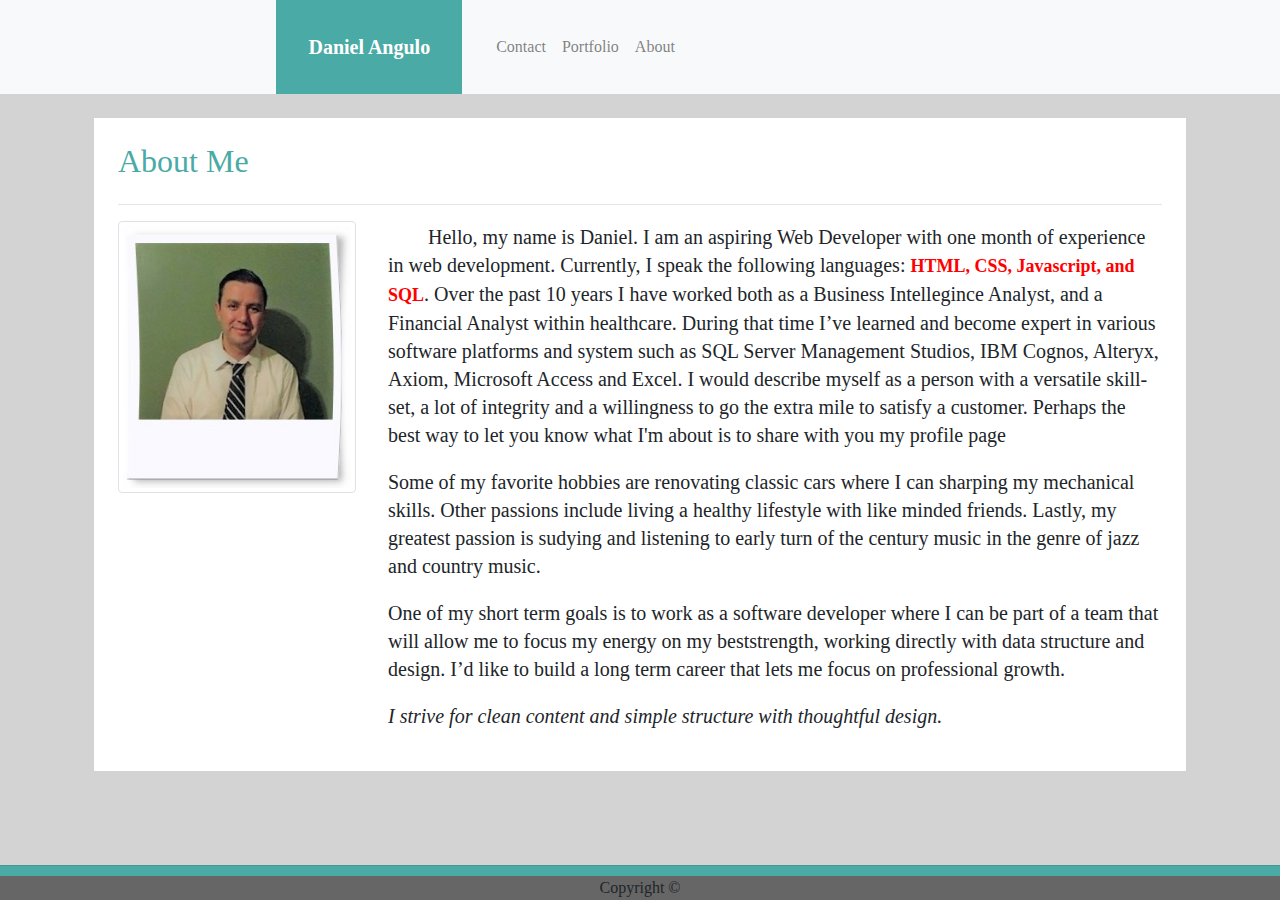
<file: index.html>
<!DOCTYPE html>
<html lang="en">

<head>
    <meta charset="UTF-8">
    <meta name="viewport" content="width=device-width, initial-scale=1.0">
    <meta http-equiv="X-UA-Compatible" content="ie=edge">
    <title>About Me</title>
    <!--Adding style sheet: reset-->
    <link rel="stylesheet" href="css/reset.css">
    <!--Adding jquery, bootstrap-->
    <script src="https://code.jquery.com/jquery-3.2.1.slim.min.js"
        integrity="sha384-KJ3o2DKtIkvYIK3UENzmM7KCkRr/rE9/Qpg6aAZGJwFDMVNA/GpGFF93hXpG5KkN" crossorigin="anonymous">
    </script>
    <script src="https://cdnjs.cloudflare.com/ajax/libs/popper.js/1.12.3/umd/popper.min.js"
        integrity="sha384-vFJXuSJphROIrBnz7yo7oB41mKfc8JzQZiCq4NCceLEaO4IHwicKwpJf9c9IpFgh" crossorigin="anonymous">
    </script>
    <script src="https://maxcdn.bootstrapcdn.com/bootstrap/4.0.0-beta.2/js/bootstrap.min.js"
        integrity="sha384-alpBpkh1PFOepccYVYDB4do5UnbKysX5WZXm3XxPqe5iKTfUKjNkCk9SaVuEZflJ" crossorigin="anonymous">
    </script>
    <link rel="stylesheet" href="https://stackpath.bootstrapcdn.com/bootstrap/4.4.1/css/bootstrap.min.css"
        integrity="sha384-Vkoo8x4CGsO3+Hhxv8T/Q5PaXtkKtu6ug5TOeNV6gBiFeWPGFN9MuhOf23Q9Ifjh" crossorigin="anonymous">
    <link rel="stylesheet" type="text/css" href="css/style.css">
</head>
<!--The begging of the body-->

<body class="box-set">
    <!--Nav bar with collapse feature-->
    <nav class="navbar navbar-expand-lg navbar-light bg-light">

        <!--Navbar Brand-->
        <a id="navbarheader" class="navbar-brand" href="#">Daniel Angulo</a>

        <!--Collapse button-->
        <button class="navbar-toggler" type="button" data-toggle="collapse" data-target="#navbarSupportedContent"
            aria-controls="navbarSupportedContent" aria-expanded="false" aria-label="Toggle navigation">
            <span class="navbar-toggler-icon"></span>
        </button>
        <div class="collapse navbar-collapse" id="navbarSupportedContent">
            <ul class="navbar-nav mr-auto">
                <li class="nav-item dropdown">
                    <a class="nav-link" href="contact.html">Contact <span class="sr-only">(current)</span></a>
                </li>
                <li class="nav-item">
                    <a class="nav-link" href="portfolio.html">Portfolio</a>
                </li>
                <li class="nav-item">
                    <a class="nav-link" href="index.html">About</a>
                </li>
            </ul>
        </div>
    </nav>

    <div class="container">
        <div class="row">
            <div class="col-md-12">
                <h2 id="headerTwoText">About Me</h2>
            </div>
        </div>
        <div class="row">
            <div class="col-md-12">
                <hr id="bio-line">
            </div>
        </div>
        <div class="row">
            <div class="col-md-3">
                <img id="smallpic" class="headshot img-thumbnail" src="images/headshot.jpg">
            </div>
            <div class="col-md-9">
                <p id="firstP" class="context"> Hello, my name is Daniel. I am an aspiring Web Developer with one month
                    of experience in web development. Currently, I speak the following languages: <span
                        id="webLanguage">HTML, CSS, Javascript, and SQL</span>.
                    Over the past 10 years I have worked both as a Business Intellegince Analyst,
                    and a Financial Analyst within healthcare. During that time I’ve learned and become expert in
                    various software
                    platforms and system such as SQL Server Management Studios, IBM Cognos, Alteryx, Axiom, Microsoft
                    Access and Excel.
                    I would describe myself as a person with a versatile skill-set, a lot of integrity and a willingness
                    to go the extra mile to satisfy a customer. Perhaps the best way to let you know what I'm about is
                    to
                    share with you my profile page</p>

                <p class="context">Some of my favorite hobbies are renovating classic cars where I can sharping my
                    mechanical skills. Other passions include living a healthy lifestyle with like minded friends.
                    Lastly, my
                    greatest passion is sudying and listening to early turn of the century music in the genre of jazz
                    and country music. </p>

                <p class="context"> One of my short term goals is to work as a software developer where I can be part of
                    a team that will allow me to focus my energy on my beststrength, working directly with data
                    structure and design. I’d like to build
                    a long term career that lets me focus on professional growth.</p>

                <p class="context"> <span id="brand">I strive for clean content and simple structure with thoughtful
                        design.</span> </p>
            </div>

        </div>

    </div>
    <!--second container to hold horizontal line and footer-->
    <div id="container2">
        <hr id="container-line" class="col-md-12">
        <footer id="footer" class="col-md-12">Copyright &#169;</footer>
    </div>
</body>

</html>
</file>
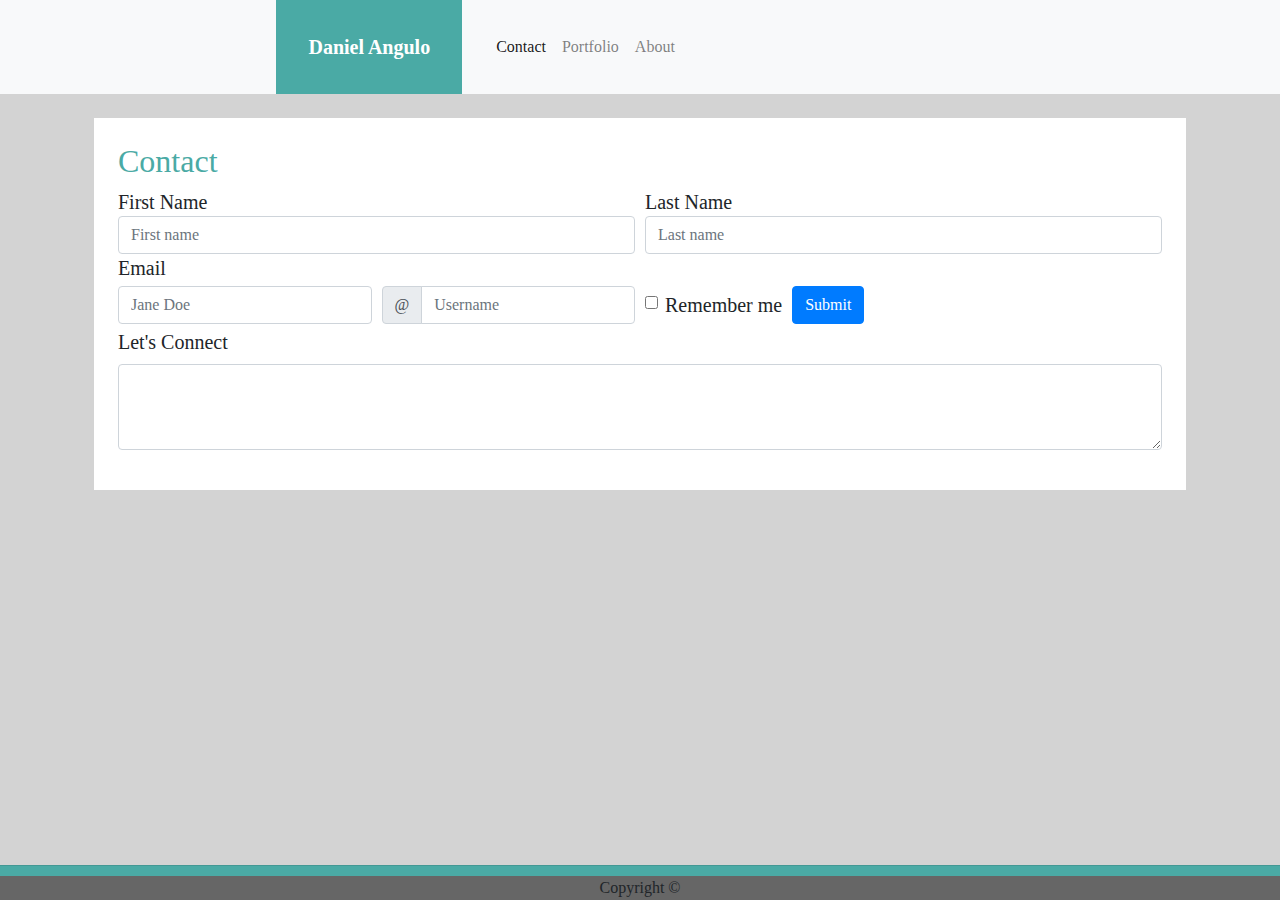
<file: contact.html>
<!DOCTYPE html>
<html lang="en">

<head>
    <meta charset="UTF-8">
    <meta name="viewport" content="width=device-width, initial-scale=1.0">
    <meta http-equiv="X-UA-Compatible" content="ie=edge">
    <title>Contact</title>
     <!--Adding style sheet: reset-->
     <link rel="stylesheet" href="css/reset.css">
     <!--Adding jquery, bootstrap-->
     <script src="https://code.jquery.com/jquery-3.2.1.slim.min.js" integrity="sha384-KJ3o2DKtIkvYIK3UENzmM7KCkRr/rE9/Qpg6aAZGJwFDMVNA/GpGFF93hXpG5KkN" crossorigin="anonymous"></script>
     <script src="https://cdnjs.cloudflare.com/ajax/libs/popper.js/1.12.3/umd/popper.min.js" integrity="sha384-vFJXuSJphROIrBnz7yo7oB41mKfc8JzQZiCq4NCceLEaO4IHwicKwpJf9c9IpFgh" crossorigin="anonymous"></script>
     <script src="https://maxcdn.bootstrapcdn.com/bootstrap/4.0.0-beta.2/js/bootstrap.min.js" integrity="sha384-alpBpkh1PFOepccYVYDB4do5UnbKysX5WZXm3XxPqe5iKTfUKjNkCk9SaVuEZflJ" crossorigin="anonymous"></script>
    <link rel="stylesheet" href="https://stackpath.bootstrapcdn.com/bootstrap/4.4.1/css/bootstrap.min.css"
        integrity="sha384-Vkoo8x4CGsO3+Hhxv8T/Q5PaXtkKtu6ug5TOeNV6gBiFeWPGFN9MuhOf23Q9Ifjh" crossorigin="anonymous">
    <link rel="stylesheet" type="text/css" href="css/style.css">
</head>
<!--Nav bar with collapse feature-->
<body class="box-set">
    <nav class="navbar navbar-expand-lg navbar-light bg-light">
        <a id="navbarheader" class="navbar-brand" href="index.html">Daniel Angulo</a>
        <button class="navbar-toggler" type="button" data-toggle="collapse" data-target="#navbarSupportedContent"
            aria-controls="navbarSupportedContent" aria-expanded="false" aria-label="Toggle navigation">
            <span class="navbar-toggler-icon"></span>
        </button>
        <div class="collapse navbar-collapse" id="navbarSupportedContent">
            <ul class="navbar-nav mr-auto">
                <li class="nav-item active">
                    <a class="nav-link" href="contact.html">Contact <span class="sr-only">(current)</span></a>
                </li>
                <li class="nav-item">
                    <a class="nav-link" href="portfolio.html">Portfolio</a>
                </li>
                <li class="nav-item">
                    <a class="nav-link" href="index.html">About</a>
                </li>
            </ul>
        </div>
    </nav>
    <!--Container section that holds main content-->
    <div class="container">
        <div class="row">
            <div id="headerTwoText" class="col-md-12">
                <h2>Contact</h2>
            </div>
        </div>
        <!--first form to enter contact name-->
        <div class="row">
            <div class="col-md-12">
                <form>
                    <div class="form-row">
                        <div class="col">First Name<br>
                            <input type="text" class="form-control" placeholder="First name">
                        </div>
                        <div class="col">Last Name<br>
                            <input type="text" class="form-control" placeholder="Last name">
                        </div>
                    </div>
                </form>
            </div>
        </div>
        <!--second form to enter email info-->
        <div class="row">
            <div class="col-md-12">
                <form>Email
                    <div class="form-row align-items-center">
                        <div class="col-sm-3 my-1">
                            <label class="sr-only" for="inlineFormInputName">Name</label>
                            <input type="text" class="form-control" id="inlineFormInputName" placeholder="Jane Doe">
                        </div>
                        <div class="col-sm-3 my-1">
                            <label class="sr-only" for="inlineFormInputGroupUsername">Username</label>
                            <div class="input-group">
                                <div class="input-group-prepend">
                                    <div class="input-group-text">@</div>
                                </div>
                                <input type="text" class="form-control" id="inlineFormInputGroupUsername"
                                    placeholder="Username">
                            </div>
                        </div>
                        <div class="col-auto my-1">
                            <div class="form-check">
                                <input class="form-check-input" type="checkbox" id="autoSizingCheck2">
                                <label class="form-check-label" for="autoSizingCheck2">
                                    Remember me
                                </label>
                            </div>
                        </div>
                        <div class="col-auto my-1">
                            <button type="submit" class="btn btn-primary">Submit</button>
                        </div>
                    </div>
                </form>
            </div>
        </div>
        <!--third form to enter message-->
        <div class="row">
            <div class="col-md-12">
                <form>
                    <div class="form-group">
                        <label for="exampleFormControlTextarea1">Let's Connect</label>
                        <textarea class="form-control" id="exampleFormControlTextarea1" rows="3"></textarea>
                    </div>
                </form>
            </div>
        </div>
    </div>
    <!--second container to hold horizontal line and footer-->
    <div id="container2">
        <hr id="container-line" class="col-md-12">
        <footer id="footer" class="col-md-12">Copyright &#169;</footer>
    </div>
</body>
</html>
</file>
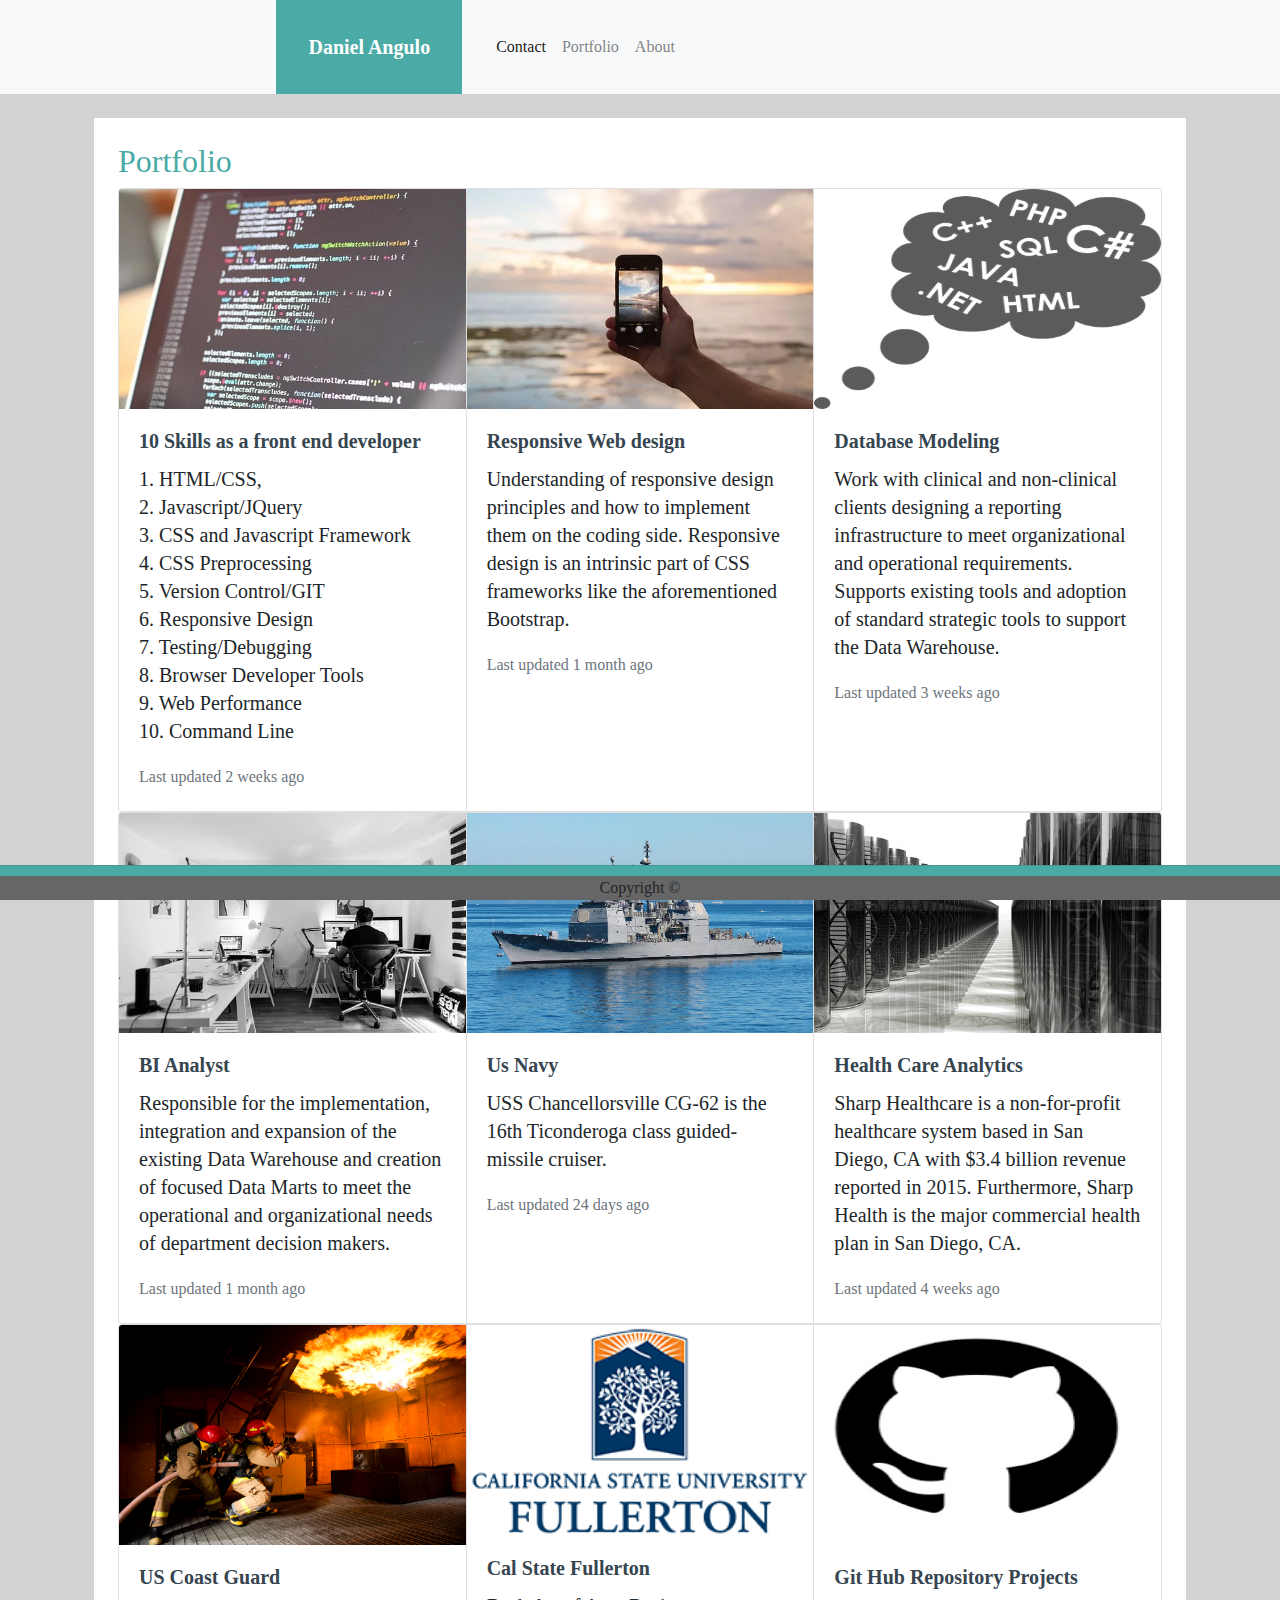
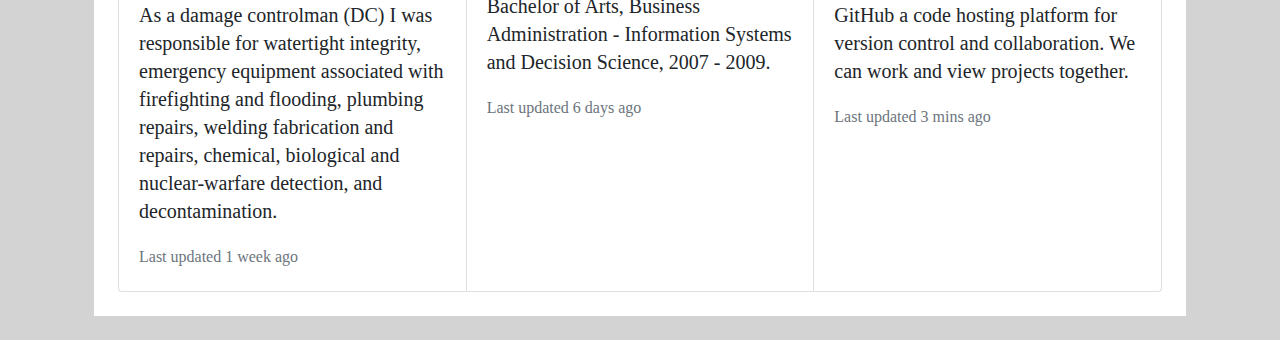
<file: portfolio.html>
<!DOCTYPE html>
<html lang="en">

<head>
  <meta charset="UTF-8">
  <meta name="viewport" content="width=device-width, initial-scale=1.0">
  <meta http-equiv="X-UA-Compatible" content="ie=edge">
  <title>Portfolio</title>
  <!--Adding style sheet: reset-->
  <link rel="stylesheet" href="css/reset.css">
  <!--Adding jquery, bootstrap-->
  <script src="https://code.jquery.com/jquery-3.2.1.slim.min.js"
    integrity="sha384-KJ3o2DKtIkvYIK3UENzmM7KCkRr/rE9/Qpg6aAZGJwFDMVNA/GpGFF93hXpG5KkN" crossorigin="anonymous">
  </script>
  <script src="https://cdnjs.cloudflare.com/ajax/libs/popper.js/1.12.3/umd/popper.min.js"
    integrity="sha384-vFJXuSJphROIrBnz7yo7oB41mKfc8JzQZiCq4NCceLEaO4IHwicKwpJf9c9IpFgh" crossorigin="anonymous">
  </script>
  <script src="https://maxcdn.bootstrapcdn.com/bootstrap/4.0.0-beta.2/js/bootstrap.min.js"
    integrity="sha384-alpBpkh1PFOepccYVYDB4do5UnbKysX5WZXm3XxPqe5iKTfUKjNkCk9SaVuEZflJ" crossorigin="anonymous">
  </script>
  <link rel="stylesheet" href="https://stackpath.bootstrapcdn.com/bootstrap/4.4.1/css/bootstrap.min.css"
    integrity="sha384-Vkoo8x4CGsO3+Hhxv8T/Q5PaXtkKtu6ug5TOeNV6gBiFeWPGFN9MuhOf23Q9Ifjh" crossorigin="anonymous">
  <link rel="stylesheet" type="text/css" href="css/style.css">
</head>
<!--Nav bar with collapse feature-->

<body class="box-set">
  <nav class="navbar navbar-expand-lg navbar-light bg-light">
    <a id="navbarheader" class="navbar-brand" href="index.html">Daniel Angulo</a>
    <button class="navbar-toggler" type="button" data-toggle="collapse" data-target="#navbarSupportedContent"
      aria-controls="navbarSupportedContent" aria-expanded="false" aria-label="Toggle navigation">
      <span class="navbar-toggler-icon"></span>
    </button>
    <div class="collapse navbar-collapse" id="navbarSupportedContent">
      <ul class="navbar-nav mr-auto">
        <li class="nav-item active">
          <a class="nav-link" href="contact.html">Contact <span class="sr-only">(current)</span></a>
        </li>
        <li class="nav-item">
          <a class="nav-link" href="portfolio.html">Portfolio</a>
        </li>
        <li class="nav-item">
          <a class="nav-link" href="index.html">About</a>
        </li>
      </ul>
    </div>
  </nav>

  <div class="container">
    <div class="row">
      <div class="col-md-12">
        <h2 id="headerTwoText">Portfolio</h2>
      </div>
    </div>
    <div class="card-group">
      <div class="card">
        <img id="cardImage" src="images/pic2.jpg" class="card-img-top" alt="...">
        <div class="card-body">
          <h5 class="card-title">10 Skills as a front end developer</h5>
          <p class="card-text">1. HTML/CSS,<br>2. Javascript/JQuery<br>3. CSS and Javascript Framework<br>
            4. CSS Preprocessing<br>5. Version Control/GIT<br>6. Responsive Design<br>
            7. Testing/Debugging<br>8. Browser Developer Tools<br>9. Web Performance<br>
            10. Command Line</p>
          <p class="card-text"><small class="text-muted">Last updated 2 weeks ago</small></p>
        </div>
      </div>
      <div class="card">
        <img id="cardImage" src="images/pic5.jpg" class="card-img-top" alt="...">
        <div class="card-body">
          <h5 class="card-title">Responsive Web design</h5>
          <p class="card-text">Understanding of responsive design principles and how to implement
            them on the coding side. Responsive design is an intrinsic part of CSS frameworks like
            the aforementioned Bootstrap.</p>
          <p class="card-text"><small class="text-muted">Last updated 1 month ago</small></p>
        </div>
      </div>
      <div class="card">
        <img id="cardImage" src="images/pic6.jpg" class="card-img-top" alt="...">
        <div class="card-body">
          <h5 class="card-title">Database Modeling</h5>
          <p class="card-text">Work with clinical and non-clinical clients designing a reporting
            infrastructure to meet organizational and operational requirements. Supports existing
            tools and adoption of standard strategic tools to support the Data Warehouse.</p>
          <p class="card-text"><small class="text-muted">Last updated 3 weeks ago</small></p>
        </div>
      </div>
    </div>
    <div class="card-group">
      <div class="card">
        <img id="cardImage" src="images/pic1.jpg" class="card-img-top" alt="...">
        <div class="card-body">
          <h5 class="card-title">BI Analyst</h5>
          <p class="card-text">Responsible for the implementation, integration and expansion of the existing
            Data Warehouse and creation of focused Data Marts to meet the operational and organizational needs
            of department decision makers.</p>
          <p class="card-text"><small class="text-muted">Last updated 1 month ago</small></p>
        </div>
      </div>
      <div class="card">
        <img id="cardImage" src="images/pic7.jpg" class="card-img-top" alt="...">
        <div class="card-body">
          <h5 class="card-title">Us Navy</h5>
          <p class="card-text">USS Chancellorsville CG-62 is the 16th Ticonderoga class guided-missile cruiser.</p>
          <p class="card-text"><small class="text-muted">Last updated 24 days ago</small></p>
        </div>
      </div>
      <div class="card">
        <img id="cardImage" src="images/pic8.jpg" class="card-img-top" alt="...">
        <div class="card-body">
          <h5 class="card-title">Health Care Analytics</h5>
          <p class="card-text">Sharp Healthcare is a non-for-profit healthcare system based in San Diego, CA
            with $3.4 billion revenue reported in 2015. Furthermore, Sharp Health is the major commercial
            health plan in San Diego, CA.</p>
          <p class="card-text"><small class="text-muted">Last updated 4 weeks ago</small></p>
        </div>
      </div>
    </div>

    <div class="card-group">
      <div class="card">
        <img id="cardImage" src="images/pic14.jpg" class="card-img-top" alt="...">
        <div class="card-body">
          <h5 class="card-title">US Coast Guard</h5>
          <p class="card-text">As a damage controlman (DC) I was responsible for watertight integrity,
            emergency equipment associated with firefighting and flooding, plumbing repairs, welding fabrication and
            repairs, chemical, biological and nuclear-warfare detection, and decontamination.
          </p>
          <p class="card-text"><small class="text-muted">Last updated 1 week ago</small></p>
        </div>
      </div>
      <div class="card">
        <img id="cardImage" src="images/pic15.jpg" class="card-img-top" alt="...">
        <div class="card-body">
          <h5 class="card-title">Cal State Fullerton</h5>
          <p class="card-text">Bachelor of Arts, Business Administration - Information Systems and Decision Science,
            2007 - 2009.</p>
          <p class="card-text"><small class="text-muted">Last updated 6 days ago</small></p>
        </div>
      </div>
      <div class="card">
        <img id="cardImage" src="images/pic16.jpg" class="card-img-top" alt="...">
        <div class="card-body">
          <h5 class="card-title">Git Hub Repository Projects</h5>
          <p class="card-text">GitHub a code hosting platform for version control and collaboration.
            We can work and view projects together. </p>
          <p class="card-text"><small class="text-muted">Last updated 3 mins ago</small></p>
        </div>
      </div>
    </div>
  </div>
  <!--second container to hold horizontal line and footer-->
  <div id="container2">
    <hr id="container-line" class="col-md-12">
    <footer id="footer" class="col-md-12">Copyright &#169;</footer>
  </div>
</body>

</html>
</file>
<file: css/style.css>
* {
    box-sizing: border-box;
}

/* Added box-set*/
.box-set {
    background: lightgray;
}

body {
    font-family:'Georgia', 'Times', 'Times New Roman', 'serif';
    height: 100%;
    margin: 0 auto;
}

#cardImage {
    width:100%;
    max-height:220px;
}

.card-title {
    color: #36454f;
    font-weight: bold;
}
/* remove padding on navbar where name goes*/
.navbar {
  padding: 0;
}

/*this will move the navbar text to the right*/
#navbarSupportedContent {
    margin-left: 650px;
 }

 /* styling to the h2 in contact page*/
#headerTwoText {
    color: #4aaaa5;
}

/* defined the container properties*/
.container {
    padding:24px;
    font-size: 20px;
    line-height: 28px;
    background: #ffffff;
    margin: 0 auto;
    border:solid 24px;
    border-color: lightgray;
}

#navbarheader {
    font-family:'Georgia', 'Times', 'Times New Roman', 'serif';
    font-weight: bold;
    background: #4aaaa5;
    color: #ffffff;
    margin-left: 21.60%;
    padding: 32px;
   
}

/* This is intended to make the navbar float rigth*/
.navlink {
    float:left;
    padding: 24px;
    list-style-type: none;
 }

 /*Add padding and border to paragraphs with class of "context"*/
 .context {
   padding:1.5px;
   border: 1.5px;
}

/*indent the first sentence in first paragraph*/
 #firstP:first-letter {
    margin-left: 2em;
}

/*format the second container where horizontal and footer exist*/
 #container2 {
    text-align: center;
    background: #666666;
    width: 100%;
    bottom: 0;
    clear: both;
    position: fixed;
}

 #container-line {
    position: absolute;
    background: #4aaaa5;
    width: 100%;
    height: 30px;
    margin: 0;
    padding: 0;
    bottom:4px;  
 }

#webLanguage {
    font-size: large;
    font-weight: bold;
    color: red;
}

#brand {
    font-style: italic;
}

 #footer {
    background: #666666;
    text-align: center;
    margin: 0 auto;
    width: 100%;
}


/* media query to align the text to center and give margin */
@media screen and (max-width: 1439px) {
    .col-md-3 {
        text-align: center;
    }
    #navbarSupportedContent{
        margin-left: 10px;
    }
}
 /* media query to align the text to center and give margin */   
 @media screen and (max-width: 767px) {
    .col-md-3 {
        text-align: center;
    }
 }

 
/* media query to align the text to center and give margin */
 @media screen and (min-width: 320px) {
    .col-md-3 {
        text-align: center;
     }
}
</file>
